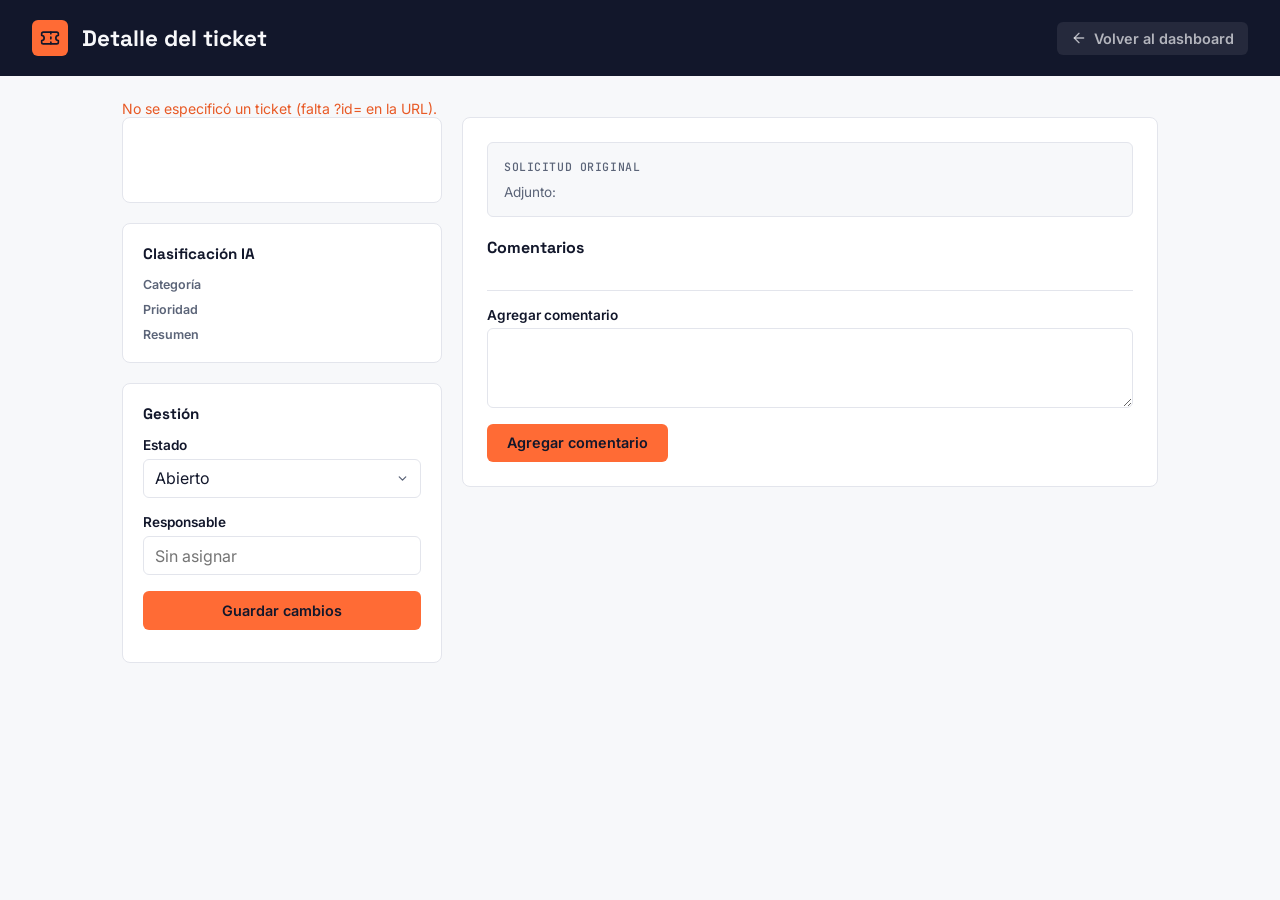
<file: frontend/ticket.html>
<!doctype html>
<html lang="es">
  <head>
    <meta charset="UTF-8" />
    <meta name="viewport" content="width=device-width, initial-scale=1.0" />
    <title>Detalle de ticket - AI Ticket Workspace</title>
    <link rel="stylesheet" href="css/style.css" />
  </head>
  <body>
    <header class="app-header">
      <div class="app-header-text">
        <span class="logo-badge" aria-hidden="true">
          <svg
            width="20"
            height="20"
            viewBox="0 0 24 24"
            fill="none"
            stroke="currentColor"
            stroke-width="2"
            stroke-linecap="round"
            stroke-linejoin="round"
          >
            <path
              d="M2 9a3 3 0 0 1 0 6v2a2 2 0 0 0 2 2h16a2 2 0 0 0 2-2v-2a3 3 0 0 1 0-6V7a2 2 0 0 0-2-2H4a2 2 0 0 0-2 2Z"
            />
            <path d="M13 5v2" />
            <path d="M13 11v2" />
            <path d="M13 17v2" />
          </svg>
        </span>
        <div class="app-header-titles">
          <h1>Detalle del ticket</h1>
        </div>
      </div>
      <a class="back-button" href="index.html">
        <svg
          width="16"
          height="16"
          viewBox="0 0 24 24"
          fill="none"
          stroke="currentColor"
          stroke-width="2"
          stroke-linecap="round"
          stroke-linejoin="round"
          aria-hidden="true"
        >
          <path d="M19 12H5" />
          <path d="M12 19l-7-7 7-7" />
        </svg>
        Volver al dashboard
      </a>
    </header>

    <main class="ticket-layout">
      <p class="error-message" id="load-error"></p>

      <div class="ticket-columns" id="ticket-detail" hidden>
        <aside class="ticket-sidebar">
          <section class="card client-card">
            <div class="avatar-row">
              <div class="avatar" id="client-avatar"></div>
              <div>
                <p class="client-name" id="detail-customer-name"></p>
                <p class="client-meta" id="detail-created-at"></p>
              </div>
            </div>
          </section>

          <section class="card ai-card">
            <h3>Clasificación IA</h3>
            <dl class="sidebar-grid">
              <dt>Categoría</dt>
              <dd id="detail-category"></dd>

              <dt>Prioridad</dt>
              <dd id="detail-priority"></dd>

              <dt>Resumen</dt>
              <dd id="detail-ai-summary" class="preserve-lines"></dd>
            </dl>
          </section>

          <section class="card management-card">
            <div class="management-header">
              <h3>Gestión</h3>
              <span class="badge" id="status-badge"></span>
            </div>
            <div class="field">
              <label for="status-select">Estado</label>
              <select id="status-select">
                <option value="open">Abierto</option>
                <option value="in_progress">En progreso</option>
                <option value="resolved">Resuelto</option>
                <option value="closed">Cerrado</option>
              </select>
            </div>
            <div class="field">
              <label for="owner-input">Responsable</label>
              <input type="text" id="owner-input" placeholder="Sin asignar" />
            </div>
            <button id="save-button" type="button" class="btn btn-primary btn-block">
              Guardar cambios
            </button>
            <p class="error-message" id="save-error"></p>
            <p class="success-message" id="save-success"></p>
            <p class="updated-meta" id="detail-updated-at"></p>
          </section>
        </aside>

        <section class="card thread-panel">
          <div class="original-request">
            <p class="original-request-label">Solicitud original</p>
            <p id="detail-request-text" class="preserve-lines"></p>
            <p class="attachment-line">
              Adjunto: <span id="detail-attachment-url"></span>
            </p>
          </div>

          <h3 class="thread-heading">Comentarios</h3>
          <div class="comments-scroll">
            <ul class="comments-list" id="comments-list"></ul>
          </div>

          <form id="comment-form" class="comment-form">
            <div class="field">
              <label for="comment-content">Agregar comentario</label>
              <textarea id="comment-content" name="content" rows="3" required></textarea>
            </div>
            <button type="submit" class="btn btn-primary">Agregar comentario</button>
            <p class="error-message" id="comment-error"></p>
          </form>
        </section>
      </div>
    </main>

    <script type="module" src="js/ticket.js"></script>
  </body>
</html>
</file>
<file: frontend/css/style.css>
@import url("https://fonts.googleapis.com/css2?family=Space+Grotesk:wght@600;700&family=Inter:wght@400;500&family=JetBrains+Mono:wght@500&display=swap");

:root {
  --color-ink: #12172b;
  --color-bg: #f7f8fa;
  --color-surface: #ffffff;
  --color-border: #e3e5ec;

  --color-orange: #ff6b35;
  --color-orange-hover: #e85a26;
  --color-amber: #ffc145;
  --color-teal: #4ecdc4;

  --color-text-primary: #12172b;
  --color-text-secondary: #5b6478;
  --color-text-on-dark: #f7f8fa;
  --color-text-on-dark-muted: rgba(247, 248, 250, 0.68);

  --font-display: "Space Grotesk", system-ui, sans-serif;
  --font-body: "Inter", system-ui, sans-serif;
  --font-mono: "JetBrains Mono", ui-monospace, "SFMono-Regular", monospace;

  --radius: 8px;
  --radius-sm: 6px;
}

* {
  box-sizing: border-box;
}

body {
  margin: 0;
  font-family: var(--font-body);
  background-color: var(--color-bg);
  color: var(--color-text-primary);
}

body.modal-open {
  overflow: hidden;
}

h1,
h2,
h3 {
  font-family: var(--font-display);
  font-weight: 700;
  margin: 0;
}

a {
  color: inherit;
}

:focus-visible {
  outline: 2px solid var(--color-orange);
  outline-offset: 2px;
}

/* Header */

.app-header {
  background-color: var(--color-ink);
  color: var(--color-text-on-dark);
  padding: 1.25rem 2rem;
  display: flex;
  align-items: center;
  justify-content: space-between;
  gap: 1rem;
  flex-wrap: wrap;
}

.app-header-text {
  display: flex;
  align-items: center;
  gap: 0.85rem;
}

.logo-badge {
  display: inline-flex;
  align-items: center;
  justify-content: center;
  flex-shrink: 0;
  width: 36px;
  height: 36px;
  border-radius: var(--radius-sm);
  background-color: var(--color-orange);
  color: var(--color-ink);
}

.app-header-titles h1 {
  font-size: 1.4rem;
}

.app-header .subtitle {
  margin: 0.15rem 0 0;
  color: var(--color-text-on-dark-muted);
  font-size: 0.9rem;
}

.back-button {
  display: inline-flex;
  align-items: center;
  gap: 0.4rem;
  padding: 0.5rem 0.9rem;
  border-radius: var(--radius-sm);
  background-color: rgba(247, 248, 250, 0.08);
  color: var(--color-text-on-dark-muted);
  text-decoration: none;
  font-size: 0.9rem;
  font-weight: 600;
  transition: background-color 0.15s ease, color 0.15s ease;
}

.back-button:hover {
  background-color: rgba(247, 248, 250, 0.16);
  color: var(--color-text-on-dark);
}

.back-button svg {
  flex-shrink: 0;
}

/* Layout */

.container {
  max-width: 1024px;
  margin: 0 auto;
  padding: 1.5rem 2rem 3rem;
  display: flex;
  flex-direction: column;
  gap: 1.5rem;
}

.card {
  background-color: var(--color-surface);
  border: 1px solid var(--color-border);
  border-radius: var(--radius);
  padding: 1.5rem;
}

/* Buttons */

.btn {
  font-family: var(--font-body);
  font-weight: 600;
  font-size: 0.9rem;
  padding: 0.6rem 1.2rem;
  border-radius: var(--radius-sm);
  border: 1px solid transparent;
  cursor: pointer;
  transition: background-color 0.15s ease, border-color 0.15s ease;
}

.btn:disabled {
  opacity: 0.6;
  cursor: not-allowed;
}

.btn-primary {
  background-color: var(--color-orange);
  color: var(--color-ink);
}

.btn-primary:hover:not(:disabled) {
  background-color: var(--color-orange-hover);
}

.btn-ghost {
  background-color: transparent;
  border-color: var(--color-border);
  color: var(--color-text-secondary);
}

.btn-ghost:hover:not(:disabled) {
  background-color: var(--color-bg);
  color: var(--color-text-primary);
}

/* Forms */

.field {
  display: flex;
  flex-direction: column;
  gap: 0.35rem;
  margin-bottom: 1rem;
}

label {
  font-weight: 600;
  font-size: 0.85rem;
  color: var(--color-text-primary);
}

input,
textarea,
select {
  font: inherit;
  font-family: var(--font-body);
  padding: 0.55rem 0.7rem;
  border: 1px solid var(--color-border);
  border-radius: var(--radius-sm);
  background-color: var(--color-surface);
  color: var(--color-text-primary);
  appearance: none;
  -webkit-appearance: none;
  -moz-appearance: none;
}

textarea {
  resize: vertical;
}

select {
  background-image: url("data:image/svg+xml,%3Csvg xmlns='http://www.w3.org/2000/svg' viewBox='0 0 16 16' fill='none' stroke='%235b6478' stroke-width='1.6' stroke-linecap='round' stroke-linejoin='round'%3E%3Cpath d='M4 6l4 4 4-4'/%3E%3C/svg%3E");
  background-repeat: no-repeat;
  background-position: right 0.7rem center;
  background-size: 13px;
  padding-right: 2.1rem;
}

.error-message {
  color: var(--color-orange-hover);
  margin: 0.5rem 0 0;
  white-space: pre-wrap;
  font-size: 0.88rem;
}

.success-message {
  color: #1c8a6c;
  margin: 0.5rem 0 0;
  font-size: 0.88rem;
}

.error-message:empty,
.success-message:empty {
  display: none;
  margin: 0;
}

/* Dashboard toolbar */

.dashboard-toolbar {
  display: flex;
  align-items: baseline;
  justify-content: space-between;
  flex-wrap: wrap;
  gap: 0.5rem 1rem;
  margin-bottom: 1rem;
}

.status-summary {
  margin: 0;
  display: flex;
  align-items: center;
  flex-wrap: wrap;
  gap: 0.5rem;
  font-family: var(--font-mono);
  font-size: 0.78rem;
  letter-spacing: 0.03em;
  text-transform: uppercase;
  color: var(--color-text-secondary);
}

.summary-item {
  display: inline-flex;
  align-items: center;
  gap: 0.3rem;
}

.summary-icon {
  display: inline-flex;
  align-items: center;
}

.summary-separator {
  color: var(--color-border);
}

/* Filter bar */

/* Dashboard charts */

.charts-row {
  display: grid;
  grid-template-columns: repeat(2, minmax(0, 1fr));
  gap: 1rem;
  margin-bottom: 1.25rem;
}

.chart-card {
  display: flex;
  flex-direction: column;
  gap: 0.6rem;
  padding: 1rem;
}

.chart-title {
  margin: 0;
  font-family: var(--font-body);
  font-size: 0.9rem;
  font-weight: 600;
  color: var(--color-text-primary);
}

.chart-canvas-wrapper {
  position: relative;
  height: 210px;
}

.filter-bar {
  display: flex;
  flex-wrap: wrap;
  align-items: flex-end;
  gap: 0.75rem 1rem;
  margin-bottom: 1.25rem;
  padding-bottom: 1.25rem;
  border-bottom: 1px solid var(--color-border);
}

.filter-field {
  display: flex;
  flex-direction: column;
  gap: 0.3rem;
  margin-bottom: 0;
}

.filter-field label {
  font-size: 0.78rem;
}

.filter-field select {
  min-width: 150px;
}

.filter-search {
  flex: 1 1 220px;
  min-width: 180px;
}

.filter-search input {
  width: 100%;
}

#clear-filters-button {
  white-space: nowrap;
}

@media (max-width: 700px) {
  .charts-row {
    grid-template-columns: 1fr;
  }

  .filter-bar {
    flex-direction: column;
    align-items: stretch;
  }

  .filter-field,
  .filter-search {
    min-width: 0;
    flex: initial;
  }

  .filter-field select {
    min-width: 0;
    width: 100%;
  }
}

/* Table */

.table-wrapper {
  overflow-x: auto;
}

table {
  width: 100%;
  border-collapse: collapse;
}

th,
td {
  text-align: left;
  border-bottom: 1px solid var(--color-border);
  white-space: nowrap;
}

td {
  padding: 0.7rem 0.75rem;
}

th {
  padding: 0;
  font-family: var(--font-mono);
  color: var(--color-text-secondary);
  font-size: 0.72rem;
  font-weight: 500;
  text-transform: uppercase;
  letter-spacing: 0.05em;
}

.th-content {
  display: inline-flex;
  align-items: center;
  gap: 0.35rem;
  padding: 0.7rem 0.75rem;
}

.th-sort-button {
  appearance: none;
  -webkit-appearance: none;
  -moz-appearance: none;
  background: none;
  border: none;
  cursor: pointer;
  font: inherit;
  color: inherit;
  text-align: inherit;
}

.th-sort-button:hover {
  color: var(--color-text-primary);
}

.th-sort-button.active {
  color: var(--color-orange-hover);
  font-weight: 700;
}

.sort-arrow {
  display: inline-block;
  min-width: 0.7em;
  font-size: 0.7em;
}

tbody tr:hover {
  background-color: var(--color-bg);
}

td:first-child {
  border-left: 5px solid var(--color-border);
  font-weight: 500;
}

td.bar-high {
  border-left-color: var(--color-orange);
}

td.bar-medium {
  border-left-color: var(--color-amber);
}

td.bar-low {
  border-left-color: var(--color-teal);
}

.link-button {
  color: var(--color-orange-hover);
  text-decoration: none;
  font-weight: 600;
  font-size: 0.9rem;
}

.link-button:hover {
  text-decoration: underline;
}

.meta-text {
  font-family: var(--font-mono);
  font-size: 0.8rem;
  letter-spacing: 0.03em;
  text-transform: uppercase;
  color: var(--color-text-secondary);
}

.empty-state {
  color: var(--color-text-secondary);
  font-style: italic;
}

/* Pagination */

.pagination {
  display: flex;
  align-items: center;
  justify-content: center;
  gap: 1rem;
  margin-top: 1.25rem;
  flex-wrap: wrap;
}

.pagination-info {
  font-family: var(--font-mono);
  font-size: 0.78rem;
  text-transform: uppercase;
  letter-spacing: 0.03em;
  color: var(--color-text-secondary);
}

.btn-block {
  width: 100%;
}

/* Badges */

.badge {
  display: inline-block;
  padding: 0.22rem 0.55rem;
  border-radius: var(--radius-sm);
  font-family: var(--font-mono);
  font-size: 0.72rem;
  font-weight: 500;
  text-transform: uppercase;
  letter-spacing: 0.04em;
  white-space: nowrap;
}

.badge-status-open {
  background-color: rgba(18, 23, 43, 0.08);
  color: var(--color-ink);
}

.badge-status-in_progress {
  background-color: rgba(255, 193, 69, 0.22);
  color: #7a4b05;
}

.badge-status-resolved {
  background-color: rgba(78, 205, 196, 0.22);
  color: #0b6e66;
}

.badge-status-closed {
  background-color: rgba(91, 100, 120, 0.16);
  color: var(--color-text-secondary);
}

.badge-priority-high {
  background-color: rgba(255, 107, 53, 0.14);
  color: #b8431a;
}

.badge-priority-medium {
  background-color: rgba(255, 193, 69, 0.22);
  color: #7a4b05;
}

.badge-priority-low {
  background-color: rgba(78, 205, 196, 0.22);
  color: #0b6e66;
}

.badge-priority-none {
  background-color: rgba(91, 100, 120, 0.14);
  color: var(--color-text-secondary);
}

/* Modal */

.modal-overlay {
  position: fixed;
  inset: 0;
  background-color: rgba(18, 23, 43, 0.6);
  display: flex;
  align-items: center;
  justify-content: center;
  padding: 1rem;
  z-index: 100;
}

.modal-overlay[hidden] {
  display: none;
}

.modal {
  background-color: var(--color-surface);
  border-radius: var(--radius);
  width: 100%;
  max-width: 480px;
  max-height: 90vh;
  overflow-y: auto;
  padding: 1.5rem;
}

.modal-header {
  display: flex;
  align-items: center;
  justify-content: space-between;
  margin-bottom: 1.25rem;
}

.modal-close-button {
  background: none;
  border: none;
  cursor: pointer;
  font-size: 1.4rem;
  line-height: 1;
  color: var(--color-text-secondary);
  padding: 0.25rem 0.5rem;
  border-radius: var(--radius-sm);
}

.modal-close-button:hover {
  background-color: var(--color-bg);
  color: var(--color-text-primary);
}

.modal-actions {
  display: flex;
  justify-content: flex-end;
  gap: 0.6rem;
  margin-top: 0.25rem;
}

/* Detail page: two-column support-panel layout */

.ticket-layout {
  max-width: 1100px;
  margin: 0 auto;
  padding: 1rem 2rem 3rem;
}

.ticket-columns {
  display: grid;
  grid-template-columns: 320px minmax(0, 1fr);
  gap: 1.25rem;
  align-items: start;
}

/* Right column: conversation thread */

.thread-panel {
  display: flex;
  flex-direction: column;
  min-width: 0;
}

.original-request {
  border: 1px solid var(--color-border);
  border-radius: var(--radius-sm);
  background-color: var(--color-bg);
  padding: 1rem;
  margin-bottom: 1.25rem;
}

.original-request-label {
  margin: 0 0 0.5rem;
  font-family: var(--font-mono);
  font-size: 0.72rem;
  font-weight: 500;
  text-transform: uppercase;
  letter-spacing: 0.05em;
  color: var(--color-text-secondary);
}

.original-request p {
  margin: 0;
}

.attachment-line {
  margin-top: 0.6rem !important;
  font-size: 0.85rem;
  color: var(--color-text-secondary);
  overflow-wrap: break-word;
  word-break: break-word;
}

.thread-heading {
  font-size: 1rem;
  margin-bottom: 0.75rem;
}

.comments-scroll {
  max-height: 380px;
  overflow-y: auto;
  padding-right: 0.25rem;
  margin-bottom: 1.25rem;
}

.comment-form {
  border-top: 1px solid var(--color-border);
  padding-top: 1rem;
}

.preserve-lines {
  white-space: pre-wrap;
}

.comments-list {
  list-style: none;
  padding: 0;
  margin: 0;
  display: flex;
  flex-direction: column;
  gap: 0.75rem;
}

.comment-item {
  border: 1px solid var(--color-border);
  border-radius: var(--radius-sm);
  padding: 0.65rem 0.85rem;
}

.comment-meta {
  font-family: var(--font-mono);
  font-size: 0.75rem;
  letter-spacing: 0.03em;
  color: var(--color-text-secondary);
  margin-bottom: 0.3rem;
}

.comment-content {
  margin: 0;
  white-space: pre-wrap;
}

.comment-empty {
  color: var(--color-text-secondary);
  font-style: italic;
}

/* Left column: sticky ticket info */

.ticket-sidebar {
  display: flex;
  flex-direction: column;
  gap: 1.25rem;
  position: sticky;
  top: 1rem;
}

.ticket-sidebar .card {
  padding: 1.25rem;
}

.ticket-sidebar h3 {
  font-size: 0.95rem;
  margin-bottom: 0.9rem;
}

.avatar-row {
  display: flex;
  align-items: center;
  gap: 0.85rem;
}

.avatar {
  flex-shrink: 0;
  width: 44px;
  height: 44px;
  border-radius: 50%;
  display: flex;
  align-items: center;
  justify-content: center;
  color: #ffffff;
  font-family: var(--font-display);
  font-weight: 700;
  font-size: 0.95rem;
}

.client-name {
  margin: 0;
  font-family: var(--font-display);
  font-weight: 700;
  font-size: 1.02rem;
}

.client-meta {
  margin: 0.15rem 0 0;
  font-family: var(--font-mono);
  font-size: 0.72rem;
  text-transform: uppercase;
  letter-spacing: 0.03em;
  color: var(--color-text-secondary);
}

.sidebar-grid {
  display: grid;
  grid-template-columns: 90px 1fr;
  gap: 0.6rem 0.75rem;
  margin: 0;
}

.sidebar-grid dt {
  font-weight: 600;
  font-size: 0.78rem;
  color: var(--color-text-secondary);
}

.sidebar-grid dd {
  margin: 0;
}

#detail-category,
#detail-priority {
  font-family: var(--font-mono);
  font-size: 0.8rem;
  text-transform: uppercase;
  letter-spacing: 0.03em;
  color: var(--color-text-secondary);
}

.management-header {
  display: flex;
  align-items: center;
  justify-content: space-between;
  margin-bottom: 0.9rem;
}

.management-header h3 {
  margin-bottom: 0;
}

.updated-meta {
  margin: 0.75rem 0 0;
  font-family: var(--font-mono);
  font-size: 0.72rem;
  text-transform: uppercase;
  letter-spacing: 0.03em;
  color: var(--color-text-secondary);
}

/* Responsive */

@media (max-width: 600px) {
  .app-header,
  .container,
  .ticket-layout {
    padding-left: 1rem;
    padding-right: 1rem;
  }

  .modal {
    padding: 1.25rem;
  }
}

@media (max-width: 860px) {
  .ticket-columns {
    grid-template-columns: 1fr;
  }

  .ticket-sidebar {
    position: static;
    order: 1;
  }

  .thread-panel {
    order: 2;
  }
}
</file>
